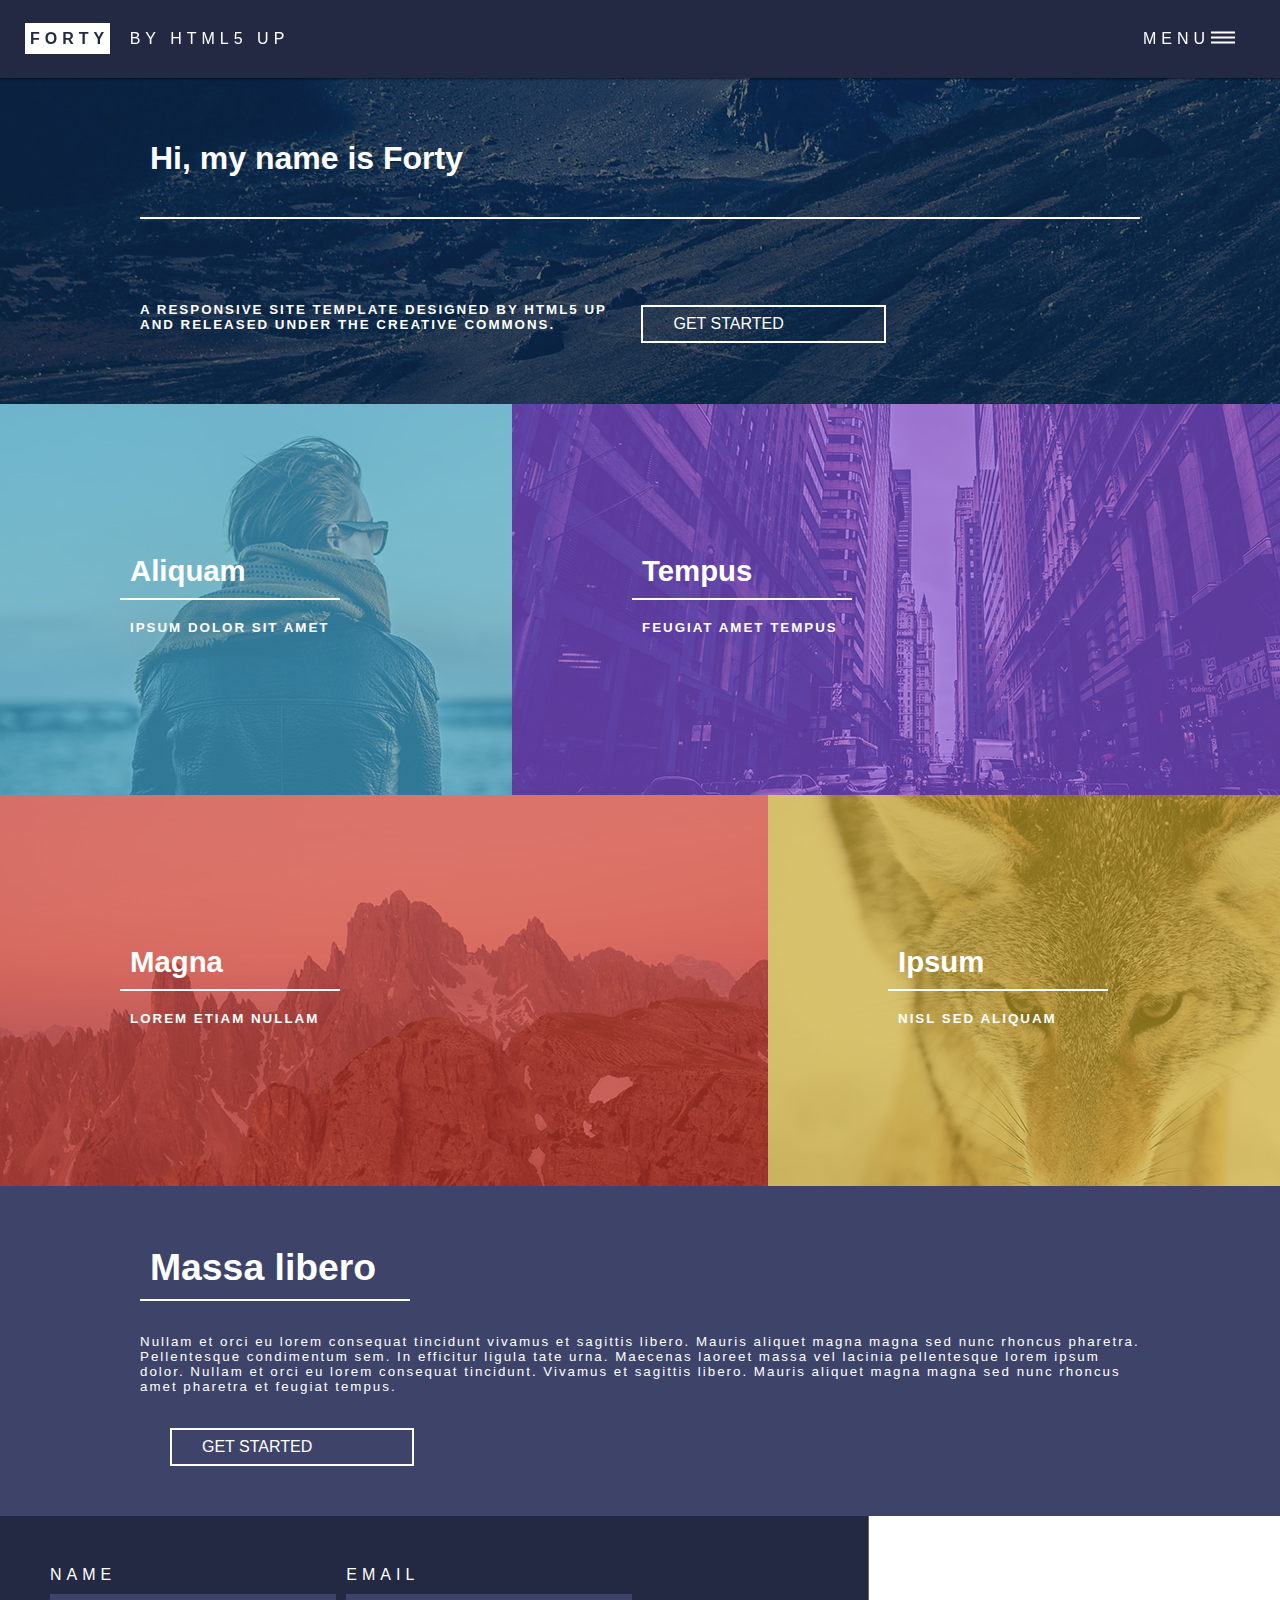
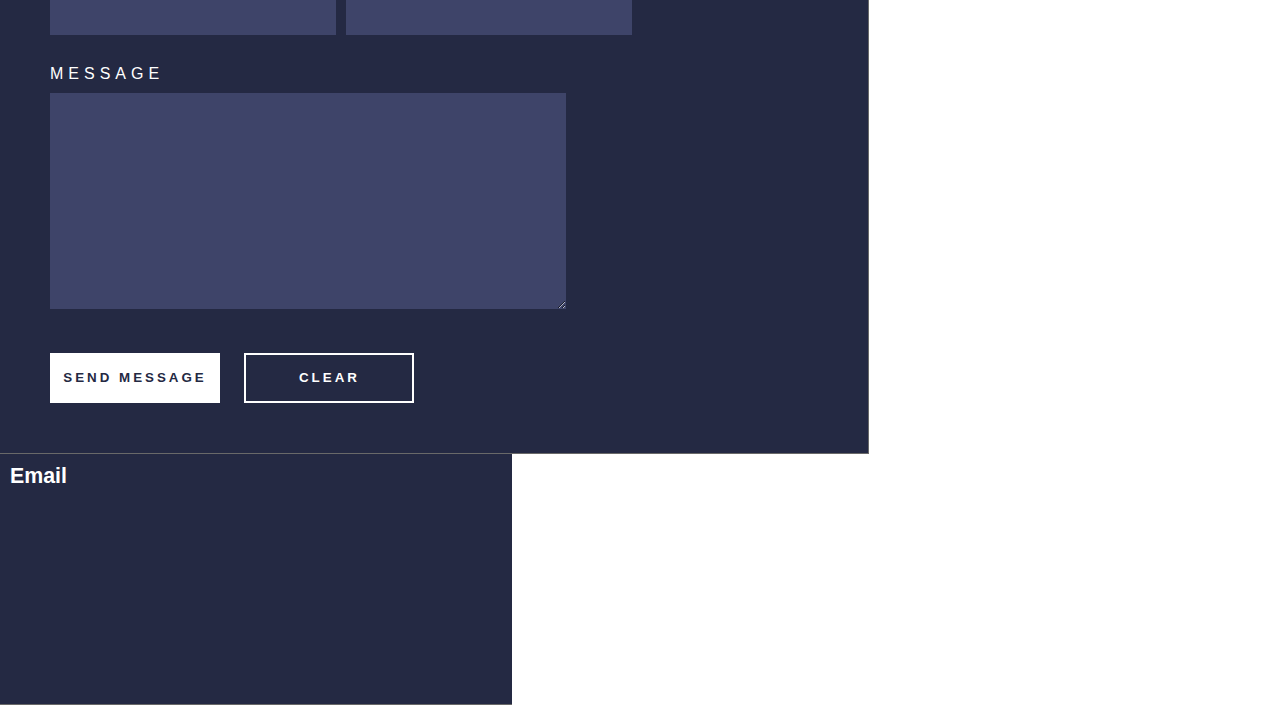
<file: index.html>
<!DOCTYPE html>
<html lang="en">
<head>
    <link href="style.css" type="text/css" rel="stylesheet">
    <meta http-equiv="Content-Type" content="text/html; charset=utf-8">
    <title>Title</title>
</head>
<body>
        <header id="header">
            <a class="logo" href="#">
            <strong>Forty</strong>
            <span>by html5 up</span>
            </a>
            <nav>
            <a href="#">
            menu
            </a>
            </nav>
        </header>
    <div class="banner">
    <div class="color-over-a-picture">
        <div class="page">
    <div class="name-is-forty">
        <h1>Hi, my name is Forty</h1>
        <div class="content">
            <p>
                A responsive site template designed by HTML5 UP
                <br>
                and released under the Creative Commons.
            </p>
        <div class="buttom-next">
        <a href="#">
            Get Started
        </a>
        </div>
        </div>
    </div>
        </div>
    </div>
    </div>
    <section class="tiles">
        <div class="for-two-pic">
    <article id="first-pic">
            <div class="text-for-pic">
            <h3>Aliquam</h3>
            <span class="over-pic">ipsum dolor sit amet</span>
            </div>
    </article>
    <article id="second-pic">
        <div class="text-for-pic">
            <h3>Tempus</h3>
            <span class="over-pic">Feugiat amet tempus</span>
        </div>
    </article>
        </div>
        <div class="for-two-pic">
    <article id="third-pic">
         <div class="text-for-pic">
             <h3>Magna</h3>
             <span class="over-pic">Lorem etiam nullam</span>
         </div>
    </article>
     <article id="fourth-pic">
          <div class="text-for-pic">
              <h3>Ipsum</h3>
              <span class="over-pic">Nisl sed aliquam</span>
          </div>
     </article>
        </div>
    </section>
    <section class="tiles-text-and-form">
        <div class="text-after-pics">
        <div class="page">
            <h3>Massa libero</h3>
            <p>Nullam et orci eu lorem consequat tincidunt vivamus et sagittis libero. Mauris aliquet magna magna sed nunc rhoncus pharetra. Pellentesque condimentum sem. In efficitur ligula tate urna. Maecenas laoreet massa vel lacinia pellentesque lorem ipsum dolor. Nullam et orci eu lorem consequat tincidunt. Vivamus et sagittis libero. Mauris aliquet magna magna sed nunc rhoncus amet pharetra et feugiat tempus.</p>
            <div class="buttom-next">
                <a href="#">
                    Get Started
                </a>
            </div>
        </div>
        </div>
        <div class="for-two-articles">
        <article class="for_form">
            <!--<div class="page">-->
            <form>
                <div class="for-label-and-input">
                <label for="name">Name</label><br>
                <input id="name" type="text">
                </div>
                <div class="for-label-and-input">
                <label for="email">Email</label><br>
                <input type="email" id="email">
                </div> <br>
                <label for="message">Message</label><br>
                <textarea id="message"></textarea><br>
                <input type="submit" value="SEND MESSAGE">
                <input type="reset" value="CLEAR">
            </form>
        </article>
        <article class="contact-email">
            <div class="icon"></div>
            <h3>Email</h3>
                <!--</div>-->
        </article>
        </div>
    </section>
</body>
</html>
</file>
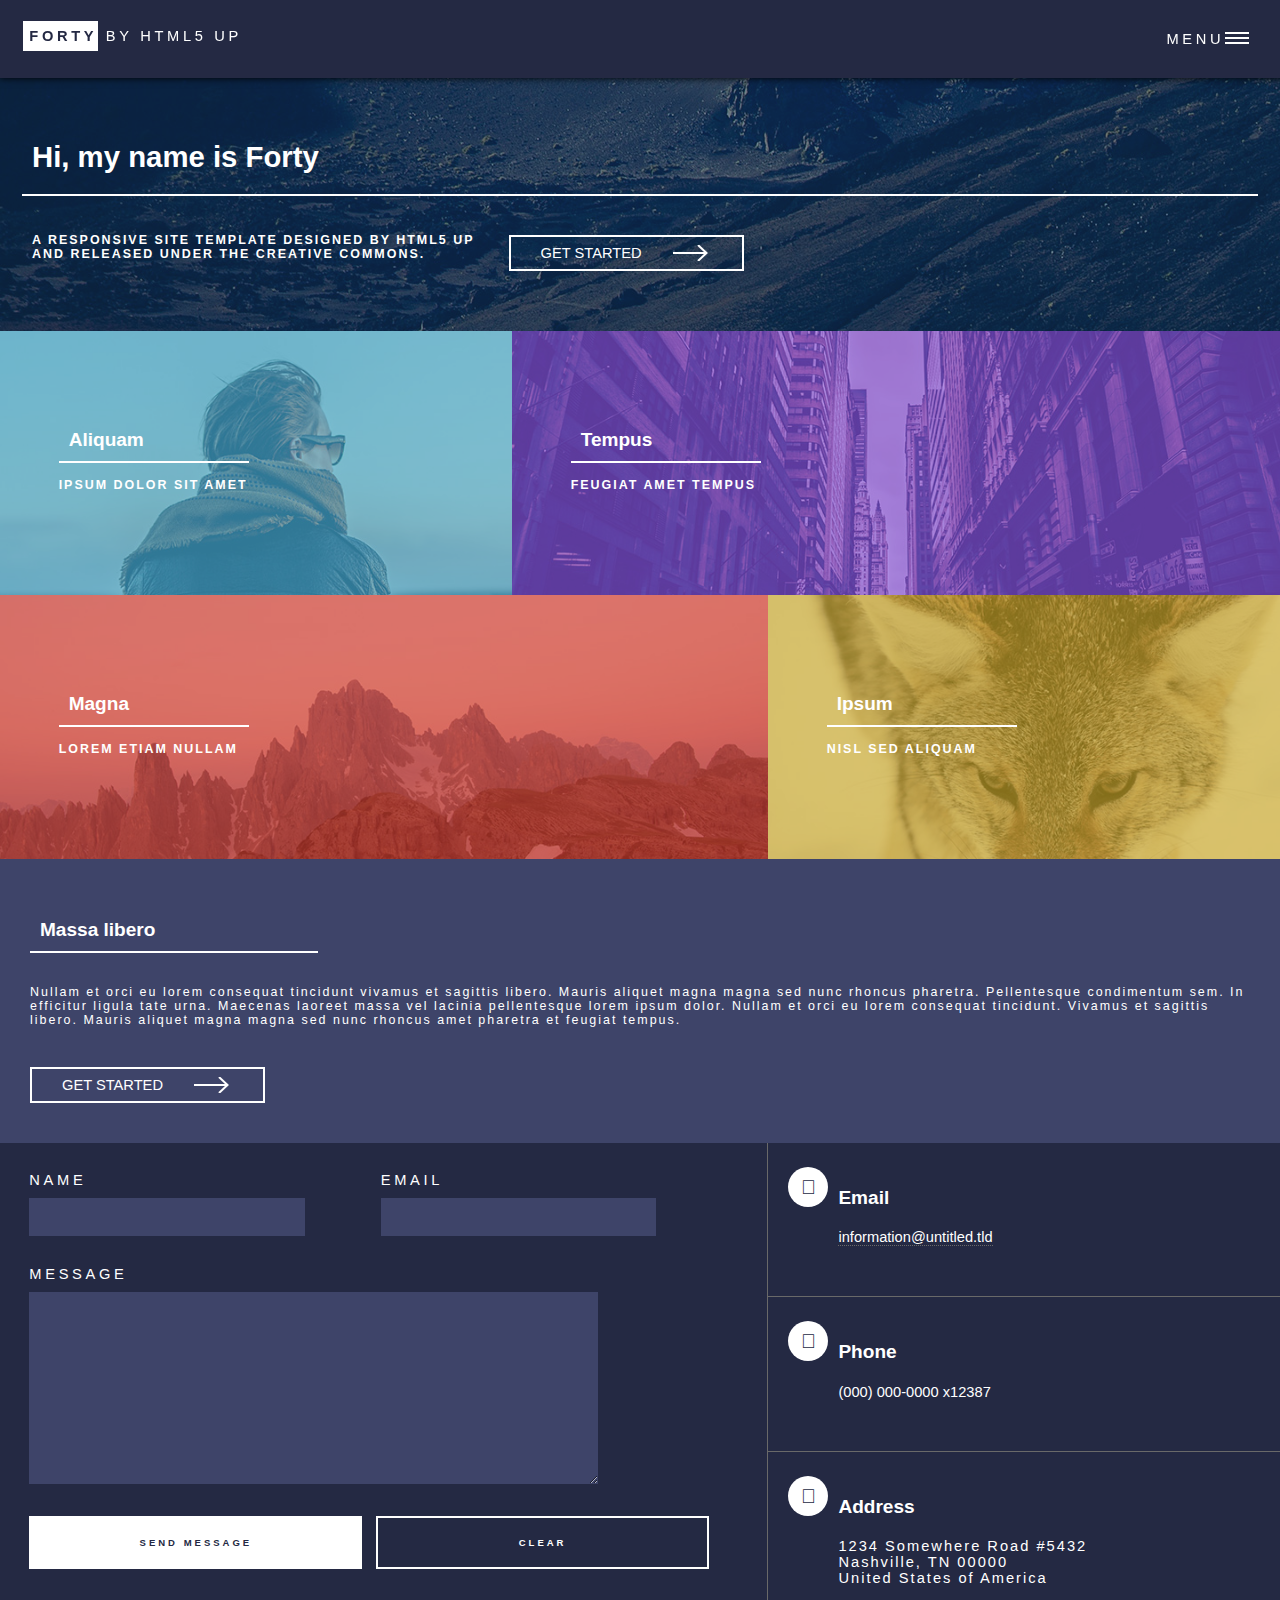
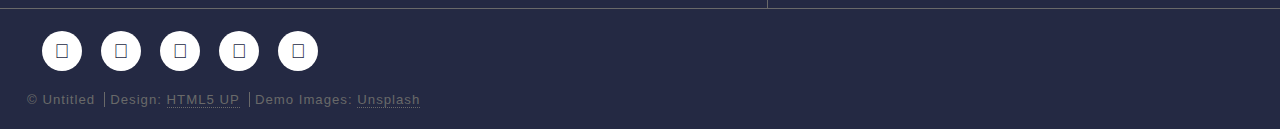
<file: test1/index.html>
<!DOCTYPE html>
<html lang="en">
<head>
    <link href="style.css" type="text/css" rel="stylesheet">
    <meta http-equiv="Content-Type" content="text/html; charset=utf-8">
    <title>Title</title>
</head>
<body>
        <header id="header">
            <a class="logo" href="#">
            <strong>Forty</strong>
            <span>by html5 up</span>
            </a>
            <nav>
            <a href="#">
            menu
            </a>
            </nav>
        </header>
    <div class="banner">
    <div class="color-over-a-picture">
    <div class="name-is-forty">
        <!--<div class="page">-->
        <h1>Hi, my name is Forty</h1>
        <div class="content">
            <p>
                A responsive site template designed by HTML5 UP
                <br>
                and released under the Creative Commons.
            </p>
        <div class="button-next">
        <a href="#">
            Get Started
        </a>
        </div>
        </div>
        </div>
        <!--</div>-->
    </div>
    </div>
    <section class="tiles">
    <article style="background: url(img/pic01.jpg)">
            <div class="text-for-pic">
            <h3>Aliquam</h3>
            <span class="over-pic">ipsum dolor sit amet</span>
            </div>
    </article>
    <article style="background: url(img/pic02.jpg)">
        <div class="text-for-pic">
            <h3>Tempus</h3>
            <span class="over-pic">Feugiat amet tempus</span>
        </div>
    </article>
    <article style="background: url(img/pic03.jpg)">
         <div class="text-for-pic">
             <h3>Magna</h3>
             <span class="over-pic">Lorem etiam nullam</span>
         </div>
    </article>
     <article style="background: url(img/pic04.jpg)">
          <div class="text-for-pic">
              <h3>Ipsum</h3>
              <span class="over-pic">Nisl sed aliquam</span>
          </div>
     </article>
    </section>
    <section class="tiles-text-and-form">
        <div class="text-after-pics">
            <h3>Massa libero</h3>
            <p>Nullam et orci eu lorem consequat tincidunt vivamus et sagittis libero. Mauris aliquet magna magna sed nunc rhoncus pharetra. Pellentesque condimentum sem. In efficitur ligula tate urna. Maecenas laoreet massa vel lacinia pellentesque lorem ipsum dolor. Nullam et orci eu lorem consequat tincidunt. Vivamus et sagittis libero. Mauris aliquet magna magna sed nunc rhoncus amet pharetra et feugiat tempus.</p>
            <div class="button-next">
                <a href="#">
                    Get Started
                </a>
            </div>
        </div>
        <div class="for-two-articles">
        <article class="for_form">
            <!--<div class="page">-->
            <form>
                <div class="for-label-and-input">
                <label for="name">Name</label><br>
                <input id="name" type="text">
                </div>
                <div class="for-label-and-input">
                <label for="email">Email</label><br>
                <input type="email" id="email">
                </div> <br>
                <label for="message">Message</label><br>
                <textarea id="message"></textarea><br>
                <input type="submit" value="SEND MESSAGE">
                <input type="reset" value="CLEAR">
            </form>
        </article>
        <article class="contact">
            <div class="email">
                <div class="icon"></div>
            <h3>Email</h3>
            <a href="#">information@untitled.tld</a>
                <!--</div>-->
            </div>
            <div class="phone">
                <div class="icon"></div>
            <h3>Phone</h3>
            <span>(000) 000-0000 x12387</span>
            </div>
            <div class="address">
                <div class="icon"></div>
                <h3>Address</h3>
                <span>1234 Somewhere Road #5432 <br>
                Nashville, TN 00000<br>
                United States of America</span>
            </div>
        </article>
        </div>
        </section>
        <div id="footer">
            <div class="for-icons-in-footer">
                <div class="icon twitter">
                <a href="#"></a>
                </div>
                <div class="icon facebook">
                <a href="#"></a>
                </div>
                <div class="icon instagram">
                <a href="#"></a>
                </div>
                <div class="icon github">
                <a href="#"></a>
                </div>
                <div class="icon linkedin">
                <a href="#"></a>
                </div>
            </div>
            <span>© Untitled</span>
            <span>Design: <a href="#">HTML5 UP</a></span>
            <span>Demo Images: <a href="#">Unsplash</a></span>
        </div>
</body>
</html>
</file>
<file: style.css>
body, html {
    margin: 0;
    padding: 0;
    color: white;
}
.page{
    margin: 0 auto;
    width: 1000px;
}
body, input, textarea, select {
    font-family: 'Source Sans Pro', Arial, sans-serif;
}
.banner{
    background: url(img/banner.jpg);
}
.color-over-a-picture {
    background-color: rgba(17, 51, 74, 0.6);
}
#header, label {
    letter-spacing: 5px;
}
#header{
    /*background-color: rgba(36, 41, 67, 0);*/
    background-color: #242943;
    top: 0;
    cursor: pointer;
    width: 100%;
    padding: 20px;
    position: fixed;
    z-index: 10;
    box-shadow: 0 0 3px 0 black;
}
span, .logo, nav a, .buttom-next a {
    text-decoration: none;
    color: white;
}
#header strong {
    background-color: white;
    color: #242943;
    padding: 7px 1px 7px 5px;
}
.logo{
    padding: 10px 5px;
    width: 30%;
}
span{
    padding: 20px 10px;
}
.logo, nav, .buttom-next, article{
    display: inline-block;
}
nav{
    float: right;
    margin: 10px 90px;
}
nav a{
    position: relative;
}
#header nav a::before, #header nav a::after {
    background-image: url("data:image/svg+xml;charset=utf8,%3Csvg xmlns='http://www.w3.org/2000/svg' width='24' height='32' viewBox='0 0 24 32' preserveAspectRatio='none'%3E%3Cstyle%3Eline %7B stroke-width: 2px%3B stroke: %23ffffff%3B %7D%3C/style%3E%3Cline x1='0' y1='11' x2='24' y2='11' /%3E%3Cline x1='0' y1='21' x2='24' y2='21' /%3E%3Cline x1='0' y1='16' x2='24' y2='16' /%3E%3C/svg%3E");
    background-position: center;
    background-repeat: no-repeat;
    background-size: 24px 32px;
    content: '';
    display: block;
    height: 100%;
    position: absolute;
    top: -1px;
    vertical-align: middle;
    width: 24px;
    right: -25px;
}
#header nav a::after{
    background-image: url("data:image/svg+xml;charset=utf8,%3Csvg xmlns='http://www.w3.org/2000/svg' width='24' height='32' viewBox='0 0 24 32' preserveAspectRatio='none'%3E%3Cstyle%3Eline %7B stroke-width: 2px%3B stroke: %239bf1ff%3B %7D%3C/style%3E%3Cline x1='0' y1='11' x2='24' y2='11' /%3E%3Cline x1='0' y1='21' x2='24' y2='21' /%3E%3Cline x1='0' y1='16' x2='24' y2='16' /%3E%3C/svg%3E");
    opacity: 0;
    z-index: 1;
}
#header nav a:hover::after, #header nav a:active::after {
    opacity: 1;
}
h1{
    width: auto;
    border-bottom: 2px solid white;
    padding: 140px 10px 40px 10px;
    margin: 0;
}
a:hover, .logo:hover span{
    color: aqua  !important;
}
.logo:hover strong {
    background-color: aqua !important;
}
#header, p, .buttom-next, .over-pic, label {
    text-transform: uppercase;
}
p, .over-pic {
    font-size: 10pt;
    font-weight: 600;
    letter-spacing: 2px;
    display: inline-block;
}
.buttom-next{
    margin-left: 30px;
    border: 2px solid white;
    padding: 8px 100px 8px 30px;
    position: relative;
}
.buttom-next::before{
    background-image: url("data:image/svg+xml;charset=utf8,%3Csvg xmlns='http://www.w3.org/2000/svg' xmlns:xlink='https://www.w3.org/1999/xlink' width='36px' height='24px' viewBox='0 0 36 24' zoomAndPan='disable'%3E%3Cstyle%3Eline %7B stroke: %239bf1ff%3B stroke-width: 2px%3B %7D%3C/style%3E%3Cline x1='0' y1='12' x2='34' y2='12' /%3E%3Cline x1='25' y1='4' x2='34' y2='12.5' /%3E%3Cline x1='25' y1='20' x2='34' y2='11.5' /%3E%3C/svg%3E");
    opacity: 0;
    z-index: 1;
    display: block;
}
.button-next a::before {
    background-image: url("data:image/svg+xml;charset=utf8,%3Csvg xmlns='http://www.w3.org/2000/svg' xmlns:xlink='https://www.w3.org/1999/xlink' width='36px' height='24px' viewBox='0 0 36 24' zoomAndPan='disable'%3E%3Cstyle%3Eline %7B stroke: %23ffffff%3B stroke-width: 2px%3B %7D%3C/style%3E%3Cline x1='0' y1='12' x2='34' y2='12' /%3E%3Cline x1='25' y1='4' x2='34' y2='12.5' /%3E%3Cline x1='25' y1='20' x2='34' y2='11.5' /%3E%3C/svg%3E");
}
.buttom-next a:hover::after, .buttom-next a:active::after {
    opacity: 1;
}
.button-next a::before, .button-next a::after {
    background-position: center;
    background-repeat: no-repeat;
    background-size: 36px 24px;
    content: '';
    display: block;
    height: 100%;
    position: absolute;
    top: 0;
    vertical-align: middle;
    width: 36px;
}
.buttom-next:hover{
    border: 2px solid aqua;
}
.content{
    height: 65px;
    margin-top: 70px;
    padding-bottom: 50px;
}
.tiles #first-pic {
    background: url(img/pic01.jpg);
    width: 40%;
}
.tiles #second-pic {
    background: url(img/pic02.jpg);
    width: 60%;
}
.tiles #third-pic {
    background: url(img/pic03.jpg);
    width: 60%;
}
.tiles #fourth-pic {
    background: url(img/pic04.jpg);
    width: 40%;
}
.text-for-pic {
    background-color: transparent;
    position: relative;
    width: 220px;
    padding: 140px 120px;
    z-index: 3;
}
h3 {
    border-bottom: 2px solid white;
    margin: 0;
    padding: 10px;
    font-size: 22pt;
}
article.for_form{
    width: 60%;
}
article.contact-email{
    width: 40%;
}
.tiles article, .tiles-text-and-form article{
    display: block;
    font: inherit;
    vertical-align: baseline;
    overflow: hidden;
    position: relative;
    align-items: center;
    cursor: pointer;
    margin: 0;
    background-size: cover;
    background-position: center;
}
.tiles article::after{
    content: '';
    display: block;
    height: 100%;
    left: 0;
    position: absolute;
    top: 0;
    width: 100%;
    z-index: 1;
}
.for-two-pic, .for-two-articles {
    flex-wrap: wrap;
    display: flex;
    font: inherit;
}
#first-pic::after{
    background-color: rgba(48, 164, 200, 0.6);
}
#second-pic::after {
    background-color: rgba(134, 68, 209, 0.6);
}
#third-pic::after {
    background-color: rgba(209, 41, 22, 0.6);
}
#fourth-pic::after {
    background-color: rgba(209, 172, 29, 0.6);
}
.tiles article:hover::after {
    background-color: transparent !important;
    height: 100%;
    width: 100%;
    transition: 1s;
    z-index: 2;
    position: absolute;
}
.text-after-pics {
    background-color: #3e4469;
    padding: 50px 30px;
}
.text-after-pics h3 {
    font-size: 28pt;
    width: 25%;
}
.text-after-pics p {
    text-transform: none;
    font-weight: 200;
    padding: 20px 0;
}
.for_form {
    background-color: #242943;
    padding: 50px;
}
input, textarea {
    background-color: #3e4469;
    margin: 10px 0;
    padding: 8px;
}
textarea{
    border: none;
    width: 500px;
    height: 200px;
}
input {
    border: none;
    height: 25px;
    width: 270px;
    cursor: pointer;
}
input:focus, textarea:focus {
    border: 1px solid aqua;
}
.tiles-text-and-form > article {
    display: inline-block;
}
.for-label-and-input {
    width: 38%;
    display: inline-block;
    margin-bottom: 20px;

}
input[type=submit], input[type=reset] {
    height: 50px;
    padding: 7px;
    width: 170px;
    margin: 30px 20px 0 0;
    font-size: 10pt;
    transition: 1s;
    font-weight: 600;
    letter-spacing: 3px;
}
input[type=submit]{
    background-color: white;
    color: #242943;
}
input[type=reset]{
    color: white;
    background-color: #242943;
    border: 2px solid white;
}
input[type=reset]:hover {
    color: aqua;
    border: 2px solid aqua;
}
input[type=submit]:hover{
    background-color: aqua;
}
.contact-email > h3{
    margin: 0;
    font-size: 16pt;
    border: none;
}
.icon::before{
    background-color: white;
    border-radius: 100%;
    color: #242943;
    display: inline-block;
}
.contact-email > .icon {
    content: "\f0e0";
    top: 0;
    left: 0;
    position: absolute;

}
.for-two-articles {
    width: 100%;
    /*background-color: #242943;*/
}
.for-two-articles > article {
    border: 1px solid dimgray;
}
article.for_form{
    border-top: none;
    border-left: none;
}
article.contact-email{
    background-color: #242943;
    color: white;
    height: 250px;
    border: none;
    border-bottom: 1px solid dimgray;
}
</file>
<file: test1/style.css>
body, html {
    margin: 0;
    padding: 0;
    color: white;
}
.page{
    margin: 0 auto;
    width: 1000px;
}
body, input, textarea, select {
    font-family: 'Source Sans Pro', Arial, sans-serif;
    font-size: 11pt;
}
.banner{
    background: url(img/banner.jpg);

}
.color-over-a-picture {
    background-color: rgba(17, 51, 74, 0.6);
}
#header, label {
    letter-spacing: .25em;
}
#header{
    background-color: #242943;
    top: 0;
    cursor: pointer;
    width: 100%;
    padding: 1.2em;
    position: fixed;
    z-index: 10;
    box-shadow: 0 0 .5em 0 black;
}

span, .logo, a {
    text-decoration: none;
    color: white;
}
#header strong {
    background-color: white;
    color: #242943;
    padding: .5em .05em .5em .4em;
}
.logo{
    padding: .7em .4em;
    width: 30%;
}
span{
    padding: 1.2em 0;
}
.logo, nav, .button-next, article{
    display: inline-block;
}
nav{
    float: right;
    margin: .9em;
    margin-right: 5em;
    height: inherit;
    line-height: inherit;
}
@media (max-width:680px){
    #header .logo span {display:none;}
    h1 {font-size: 1.8em !important;}
    .content {margin-top: 15px !important;
              height: 8em !important;}
    .button-next {margin-top: 15px;
                  left: 0;}
    .tiles > article {height: 16em;
                      width: 100% !important;}
    .tiles, .for-two-articles {display: block;}
    textarea {width: 17em !important;}
    article.for_form, article.contact {width: 100% !important;}
    .for-two-articles {display: inherit !important;}
    .for-label-and-input {display: block !important;}
    .contact > * {padding: 0 0 2em 5em;}
    .contact > * > .icon {top: 26px !important;}
    .contact > * > .icon::before, .for-icons-in-footer > .icon::before {font-size: 16px !important;
                                                                height: 2em !important;
                                                                width: 2em !important;
                                                                line-height: 2em !important;}
    #footer > span {border: none !important;
                    display: block;}
    .for_form {border-bottom: 1px solid dimgray !important;}

}
@media (min-width: 700px){
    .tiles > article {height: 18em;}
    .content {margin-top: 25px !important;
              padding: 0 0 50px 10px !important;}
    .button-next {margin-top: 17px;}
    input[type=text], input[type=email] {width: 12em !important;}
    textarea {width: 25.7em !important;}
    input[type=submit], input[type=reset] {font-size: 0.7em !important;}
    .contact > * {padding: 0;
                  padding-left: 70px;}
    .contact > * > .icon {top: 24px !important;}
    .text-after-pics h3 {width: 22% !important;}
    .content > p {font-size: 0.85em !important;}
    p, .over-pic {font-size: 0.75em !important;}
}

@media (min-width: 900px) {
    textarea {
        width: 33.7em !important;
    }
    input[type=text], input[type=email] {width: 15.7em !important;}
    .over-pic, p {font-size: .85em !important;}
}
@media (min-width: 1200px) {
    .content {margin-top: 25px !important;
        padding: 0 0 50px 10px !important;}
    .button-next {margin-top: 17px;}
    p, .over-pic {font-size: 0.8em}
    .text-after-pics h3 { width: 15%;}
    input[type=text], input[type=email] {width: 17.7em !important;}
    textarea {width: 37.7em !important;}
    .contact > * {padding: 14px 0 0 70px;}
}
@media (min-width: 1900px) {
    .tiles > article {height: 31em}
    .text-for-pic > h3 {font-size: 2.3em}
    .text-for-pic > span {font-size: 1.2em}
    .text-for-pic {width: 17em !important;}
    .text-after-pics > h3 {
        font-size: 2.3em;
        width: 18%}
    .text-after-pics > p {font-size: 1.2em}
    input[type=text], input[type=email] {width: 25.7em !important;}
    textarea {width: 56.6em !important;}
    input[type=reset], input[type=submit] {width: 21%!important;}
    .contact > * > h3 {font-size: 1.8em !important;
    padding-top: 15px !important;}
    #footer > span {margin-bottom: 30px !important;}
    .over-pic, p {font-size: 1em !important;}
    .banner {background-size: 100%}
}
nav a{
    position: relative;
}
.name-is-forty {
    width: calc(100% - 3em);
    margin: 0 auto;
}
#header nav a::before, #header nav a::after {
    background-image: url("data:image/svg+xml;charset=utf8,%3Csvg xmlns='http://www.w3.org/2000/svg' width='24' height='32' viewBox='0 0 24 32' preserveAspectRatio='none'%3E%3Cstyle%3Eline %7B stroke-width: 2px%3B stroke: %23ffffff%3B %7D%3C/style%3E%3Cline x1='0' y1='11' x2='24' y2='11' /%3E%3Cline x1='0' y1='21' x2='24' y2='21' /%3E%3Cline x1='0' y1='16' x2='24' y2='16' /%3E%3C/svg%3E");
    background-position: center;
    background-repeat: no-repeat;
    background-size: 24px 32px;
    content: '';
    display: block;
    height: 100%;
    position: absolute;
    top: -1px;
    vertical-align: middle;
    width: 24px;
    right: -25px;
}
#header nav a::after{
    background-image: url("data:image/svg+xml;charset=utf8,%3Csvg xmlns='http://www.w3.org/2000/svg' width='24' height='32' viewBox='0 0 24 32' preserveAspectRatio='none'%3E%3Cstyle%3Eline %7B stroke-width: 2px%3B stroke: %239bf1ff%3B %7D%3C/style%3E%3Cline x1='0' y1='11' x2='24' y2='11' /%3E%3Cline x1='0' y1='21' x2='24' y2='21' /%3E%3Cline x1='0' y1='16' x2='24' y2='16' /%3E%3C/svg%3E");
    opacity: 0;
    z-index: 1;
}
.content > p {
    margin-right: 30px;
}
#header nav a:hover::after, #header nav a:active::after {
    opacity: 1;
}
h1{
    width: auto;
    border-bottom: 2px solid white;
    padding: 140px 10px 20px 10px;
    margin: 0;
    font-size: 2em;
}
a:hover, .logo:hover span{
    color: #9bf1ff  !important;
}
.logo:hover strong {
    background-color: #9bf1ff !important;
}
#header, p, .button-next, .over-pic, label {
    text-transform: uppercase;
}
p, .over-pic {
    font-size: .65em;
    font-weight: 600;
    letter-spacing: 2px;
    display: inline-block;
}
.button-next{
    position: relative;
}
.button-next a {
    border: 2px solid white;
    padding: 8px 100px 8px 30px;
}
.button-next a::after{
    background-image: url("data:image/svg+xml;charset=utf8,%3Csvg xmlns='http://www.w3.org/2000/svg' xmlns:xlink='https://www.w3.org/1999/xlink' width='36px' height='24px' viewBox='0 0 36 24' zoomAndPan='disable'%3E%3Cstyle%3Eline %7B stroke: %239bf1ff%3B stroke-width: 2px%3B %7D%3C/style%3E%3Cline x1='0' y1='12' x2='34' y2='12' /%3E%3Cline x1='25' y1='4' x2='34' y2='12.5' /%3E%3Cline x1='25' y1='20' x2='34' y2='11.5' /%3E%3C/svg%3E");
    opacity: 0;
    z-index: 1;
    display: block;
    right: 35px;
}
.button-next a::before {
    background-image: url("data:image/svg+xml;charset=utf8,%3Csvg xmlns='http://www.w3.org/2000/svg' xmlns:xlink='https://www.w3.org/1999/xlink' width='36px' height='24px' viewBox='0 0 36 24' zoomAndPan='disable'%3E%3Cstyle%3Eline %7B stroke: %23ffffff%3B stroke-width: 2px%3B %7D%3C/style%3E%3Cline x1='0' y1='12' x2='34' y2='12' /%3E%3Cline x1='25' y1='4' x2='34' y2='12.5' /%3E%3Cline x1='25' y1='20' x2='34' y2='11.5' /%3E%3C/svg%3E");
    right: 35px;
}
.button-next a:hover::after, .button-next a:active::after {
    opacity: 1;
}
.button-next a::before, .button-next a::after {
    background-position: center;
    background-repeat: no-repeat;
    background-size: 36px 24px;
    content: '';
    display: block;
    height: 100%;
    position: absolute;
    top: 0;
    vertical-align: middle;
    width: 36px;
}
.button-next a:hover{
    border: 2px solid #9bf1ff;
    color: #9bf1ff;
}
.content{
    height: 60px;
    margin-top: 35px;
    padding-bottom: 50px;
}
.tiles {
    display: flex;
    flex-wrap: wrap;
}
.tiles > article {

}
.tiles article:nth-child(4n-3), .tiles article:nth-child(4n)  {
    width: 40%;
}
.tiles article:nth-child(4n-1), .tiles article:nth-child(4n-2) {
    width: 60%;
}
.text-for-pic {
    background-color: transparent;
    position: relative;
    width: 13em;
    padding: 6em 4em;
    z-index: 3;
}
h3 {
    border-bottom: 2px solid white;
    margin: 0;
    padding: 10px;
    font-size: 1.3em;
}
article.for_form{
    width: 60%;
}
article.contact{
    width: 40%;
}
.tiles article, .tiles-text-and-form article{
    display: block;
    font: inherit;
    vertical-align: baseline;
    overflow: hidden;
    position: relative;
    align-items: center;
    cursor: pointer;
    margin: 0;
    background-size: cover !important;
    background-position: center;
}
.tiles article::after{
    content: '';
    display: block;
    height: 100%;
    left: 0;
    position: absolute;
    top: 0;
    width: 100%;
    z-index: 1;
}
.for-two-articles {
    flex-wrap: nowrap;
    display: flex;
    font: inherit;
}
.tiles article:nth-child(1)::after{
    background-color: rgba(48, 164, 200, 0.6);
}
.tiles article:nth-child(2)::after {
    background-color: rgba(134, 68, 209, 0.6);
}
.tiles article:nth-child(3)::after {
    background-color: rgba(209, 41, 22, 0.6);
}
.tiles article:nth-child(4)::after {
    background-color: rgba(209, 172, 29, 0.6);
}
.tiles article:hover::after {
    background-color: transparent !important;
    height: 100%;
    width: 100%;
    transition: 1s;
    z-index: 2;
    position: absolute;
}
.text-after-pics {
    background-color: #3e4469;
    padding: 50px 30px;
}
.text-after-pics h3 {
    width: 51%;
}
.text-after-pics p {
    text-transform: none;
    font-weight: 200;
    padding: 20px 0;
}
.tiles-text-and-form, .for-two-articles > article {
    cursor: inherit !important;
}
.for_form {
    background-color: #242943;
}
.for_form form {
    margin: 2em;
}
input, textarea {
    background-color: #3e4469;
    margin: 10px 0;
    padding: 8px;
}
textarea{
    border: none;
    width: 17em;
    height: 12em;
}
input {
    border: none;
    height: 1.5em;
    width: 17em;
    cursor: pointer;
}
input:focus, textarea:focus {
    border: 1px solid #9bf1ff;
}
.tiles-text-and-form > article {
    display: inline-block;
}
.for-label-and-input {
    width: 49%;
    display: inline-block;
    margin-bottom: 20px;
}
input[type=submit], input[type=reset] {
    height: 5.5em;
    padding: .5px;
    width: 47%;
    margin-top: 2em;
    font-size: .65em !important;
    transition: 1s;
    font-weight: 600;
    letter-spacing: 3px;
}
input[type=submit]{
    background-color: white;
    color: #242943;
    margin-right: 1em;
}
input[type=reset]{
    color: white;
    background-color: #242943;
    border: 2px solid white;
}
input[type=reset]:hover {
    color: #9bf1ff;
    border: 2px solid #9bf1ff;
}
input[type=submit]:hover{
    background-color: #9bf1ff;
}
.contact > * {
    position: relative;
}
.contact > * > h3{
    margin: 0;
    border: none;
    padding: 30px 0 20px 0;
    position: relative;
}
.icon::before{
    background-color: white;
    border-radius: 100%;
    color: #242943;
    display: inline-block;
    font-family: FontAwesome, Arial, sans-serif;
    height: 40px;
    width: 40px;
    text-align: center;
    line-height: 40px;
    font-size: 20px;
}
.icon {
    position: absolute;
    display: block;
    left: 20px;
}
.contact > * > .icon {
    top: 38px;
}
.email > .icon::before {
    content: "\f0e0";
}
.phone > .icon::before {
    content: "\f095";
}
.address > .icon::before {
    content: "\f015";
}
.address {
    border-bottom: none !important;
}
.for-two-articles {
    width: 100%;
    border-bottom: 1px solid dimgray;
}
.for-two-articles > article {
    border: 1px solid dimgray;
}
article.for_form{
    border: none;
    border-right: 1px solid dimgray;
}
article.contact{
    background-color: #242943;
    color: white;
    border: none;
}
.contact a, #footer > span > a {
    border-bottom: 1px dotted dimgray;
}
/*.contact > * {*/
    /*padding: 0 0 25px 70px;*/
/*}*/
.email a:hover, #footer > span > a:hover {
    border-bottom: none !important;
}
.email, .phone, .address {
    border-bottom: 1px solid dimgray;
    height: 30%;
}
.address > span {
    letter-spacing: 2px;
}
#footer {
    background-color: #242943;
    padding: 1.5em;
}
#footer > * > .icon {
    margin-right: 15px;
    display: inline-block;
}
.for-icons-in-footer {
    margin-bottom: 20px;
}
.for-icons-in-footer, .for-icons-in-footer > .icon {
    position: relative;
}
.icon.twitter::before {
    content: "\f099";
}
.icon.facebook::before {
    content: "\f09a";
}
.icon.instagram::before {
    content: "\f16d";
}
.icon.github::before {
    content: "\f09b";
}
.icon.linkedin::before {
    content: "\f0e1";
}
#footer > * > .icon:hover::before {
   background-color: #9bf1ff;
    cursor: pointer;
}
#footer > span {
    font-size: .9em;
    color: dimgray;
    letter-spacing: 1px;
    padding: 0 5px !important;
}
#footer > span > a {
    color: dimgray;
}
#footer > span:nth-child(3), #footer > span:nth-child(4) {
    border-left: 1px solid dimgray;
}
</file>
